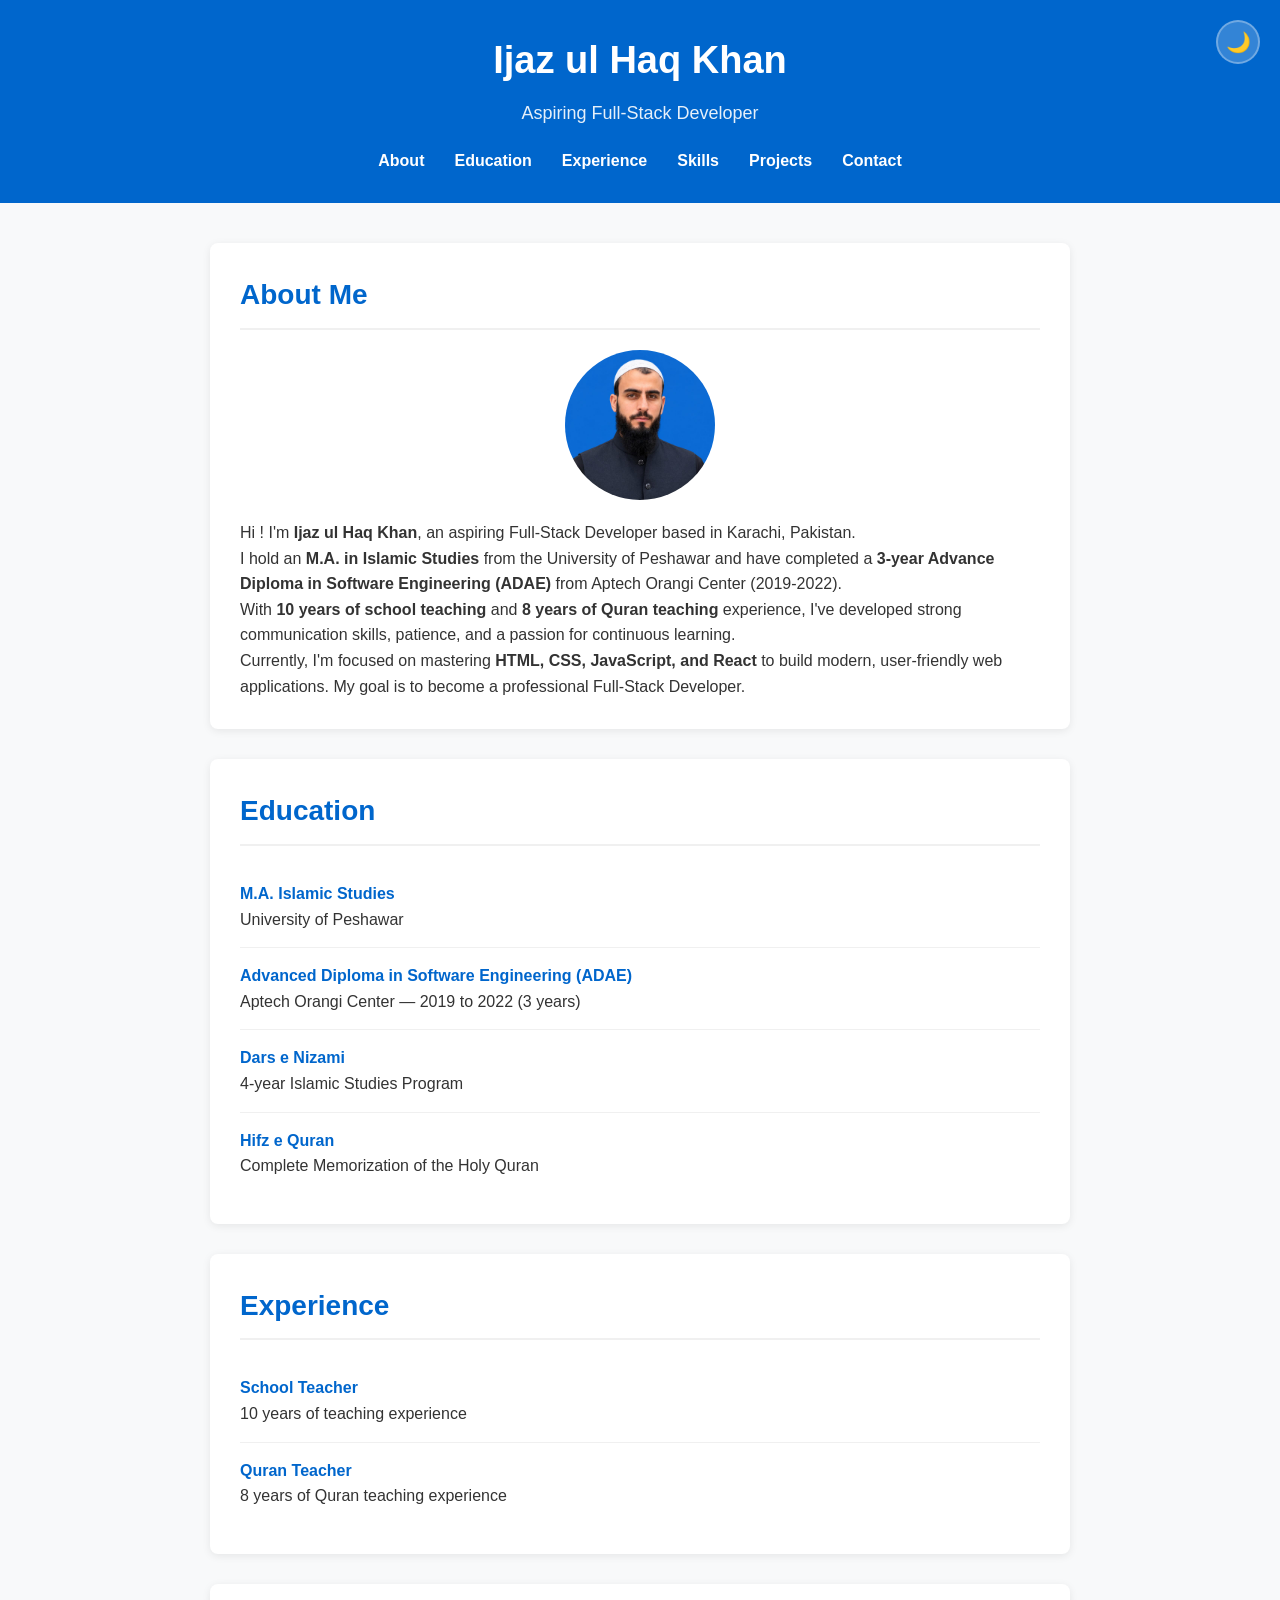
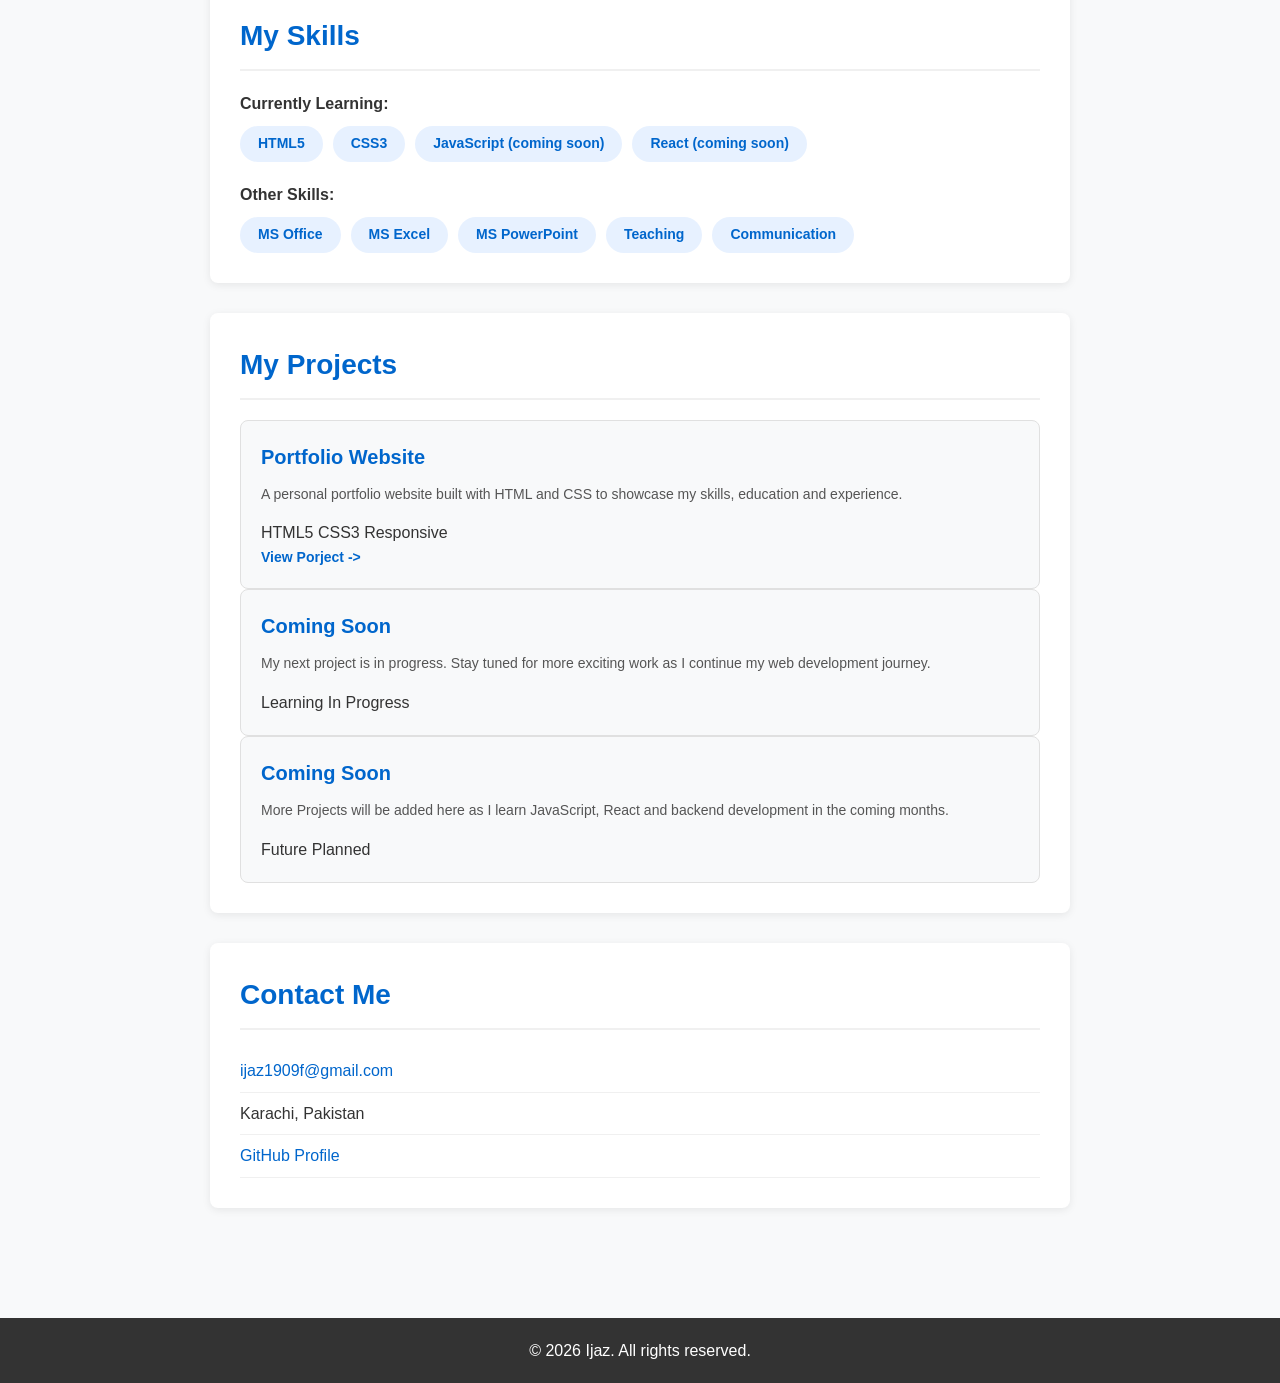
<file: 01-portfolio/index.html>
<!DOCTYPE html>
<html lang="en">
<head>
    <meta charset="UTF-8">
    <meta name="viewport" content="width=device-width, initial-scale=1.0">
    <title>Ijaz ul Haq Khan | Aspiring Full-Stack Developer</title>
    <link rel="stylesheet" href="style.css">
</head>
<body>
    <header>
        <h1>Ijaz ul Haq Khan</h1>
        <p>Aspiring Full-Stack Developer</p>
       <nav>
    <ul>
        <li><a href="#about">About</a></li>
        <li><a href="#education">Education</a></li>
        <li><a href="#experience">Experience</a></li>
        <li><a href="#skills">Skills</a></li>
        <li><a href="#projects">Projects</a></li>
        <li><a href="#contact">Contact</a></li>
    </ul>
</nav>
<button id="theme-toggle" aria-label="Toggle dark mode">🌙</button>
    </header>
    <main>
        <section id="about">
            <h2>About Me</h2>
             <img src="../images/ijaz.jpg" alt="My Photo" width="150">
            <p>
                Hi ! I'm <strong>Ijaz ul Haq Khan</strong>, an aspiring Full-Stack Developer based in Karachi, Pakistan.
            </p>
            <p>
                I hold an <strong>M.A. in Islamic Studies</strong> from the University of Peshawar and have completed a <strong>3-year Advance Diploma in Software Engineering (ADAE)</strong> from Aptech Orangi Center (2019-2022).
            </p>
             <p>
                With <strong>10 years of school teaching</strong> and 
                <strong>8 years of Quran teaching</strong> experience, I've 
                developed strong communication skills, patience, and a passion 
                for continuous learning.
            </p>
            <p>
                Currently, I'm focused on mastering <strong>HTML, CSS, 
                JavaScript, and React</strong> to build modern, user-friendly 
                web applications. My goal is to become a professional 
                Full-Stack Developer.
            </p>
        </section>
        <section id="education">
    <h2>Education</h2>
    <ul>
        <li>
            <strong>M.A. Islamic Studies</strong><br>
            University of Peshawar
        </li>
        <li>
            <strong>Advanced Diploma in Software Engineering (ADAE)</strong><br>
            Aptech Orangi Center — 2019 to 2022 (3 years)
        </li>
        <li>
            <strong>Dars e Nizami</strong><br>
            4-year Islamic Studies Program
        </li>
        <li>
            <strong>Hifz e Quran</strong><br>
            Complete Memorization of the Holy Quran
        </li>
    </ul>
</section>

<section id="experience">
    <h2>Experience</h2>
    <ul>
        <li>
            <strong>School Teacher</strong><br>
            10 years of teaching experience
        </li>
        <li>
            <strong>Quran Teacher</strong><br>
            8 years of Quran teaching experience
        </li>
    </ul>
</section>

        <section id="skills">
    <h2>My Skills</h2>
    
    <h3 style="color: #333; margin: 15px 0 10px 0; font-size: 16px;">
        Currently Learning:
    </h3>
    <ul>
        <li>HTML5</li>
        <li>CSS3</li>
        <li>JavaScript (coming soon)</li>
        <li>React (coming soon)</li>
    </ul>
    
    <h3 style="color: #333; margin: 20px 0 10px 0; font-size: 16px;">
        Other Skills:
    </h3>
    <ul>
        <li>MS Office</li>
        <li>MS Excel</li>
        <li>MS PowerPoint</li>
        <li>Teaching</li>
        <li>Communication</li>
    </ul>
</section>
<section id="projects">
    <h2>My Projects</h2>
    <div class="porject-grid">
        <!--Project 1-->
        <div class="project-card">
            <h3>Portfolio Website</h3>
            <p>
                A personal portfolio website built with HTML and CSS to
                showcase my skills, education and experience.
            </p>
            <div class="project-tag">
                <span>HTML5</span>
                <span>CSS3</span>
                <span>Responsive</span>
            </div>
            <a href="https://ijazulhaq1909f.github.io/it-journey-2026/lecture-01/" target="_blank" class="project-link">
                View Porject ->
            </a>
        </div>
        <!--Project 2-->
        <div class="project-card">
            <h3>Coming Soon</h3>
            <p>
                My next project is in progress. Stay tuned for more exciting work as I 
                continue my web development journey.
            </p>
            <div class="project-tag">
                <span>Learning</span>
                <span>In Progress</span>
            </div>
        </div>
        <!--Project 3-->
        <div class="project-card">
            <h3>Coming Soon</h3>
            <p>
                More Projects will be added here as I learn JavaScript, React and backend development in the coming months.
            </p>
            <div class="project-tag">
                <span>Future</span>
                <span>Planned</span>
            </div>
        </div>
    </div>
</section>
        <section id="contact">
            <h2>Contact Me</h2>
            <ul>
                <li><a href="mailto:ijaz1909f@gmail.com">ijaz1909f@gmail.com</a></li>
                <li>Karachi, Pakistan</li>
                <li><a href="https://github.com/Ijazulhaq1909f" target="_blank">GitHub Profile</a></li>
            </ul>
        </section>
       
    </main>
    <footer>
        <p> &copy; 2026 Ijaz. All rights reserved.</p>
    </footer>

    


    <script src="script.js"></script>
</body>
</html>
</file>
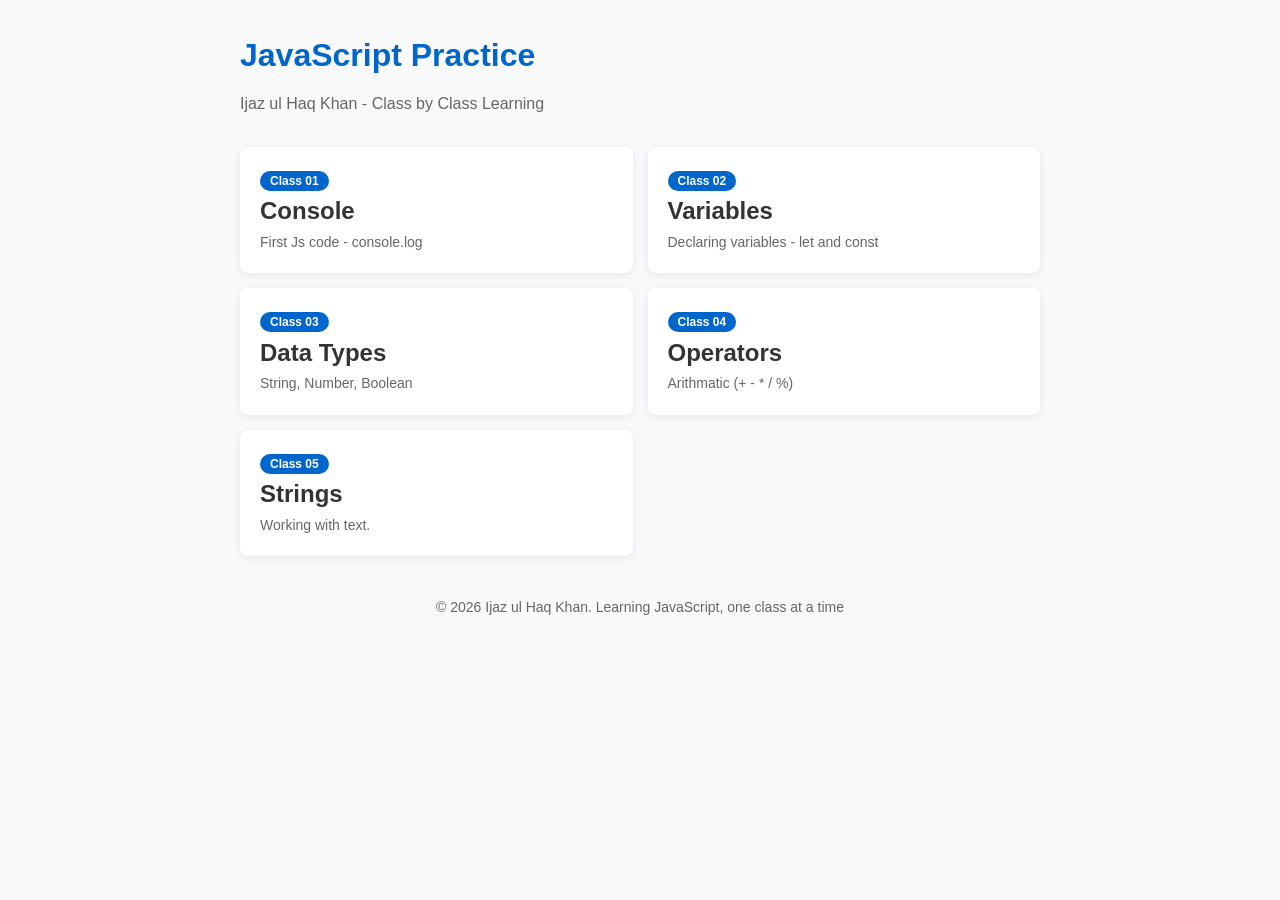
<file: 02-js-practice/index.html>
<!DOCTYPE html>
<html lang="en">
<head>
    <meta charset="UTF-8">
    <meta name="viewport" content="width=device-width, initial-scale=1.0">
    <title>JS Practice - Ijaz ul Haq Khan</title>
    <style>
        *{
            margin: 0;
            padding: 0;
            box-sizing: border-box;
        }
        body{
            font-family: 'Segoe UI', Tahoma, Geneva, Verdana, sans-serif;
            background-color: #f8f9fa;
            color: #333;
            line-height: 1.6;
            padding: 30px 20px;
        }
        .container{
            max-width: 800px;
            margin: 0 auto;
        }
        h1{
            color: #0066cc;
            font-size: 32px;
            margin-bottom: 10px;
        }
        .subtitle{
            color: #666;
            margin-bottom: 30px;
            font-size: 16px;
        }
        .menu{
            display: grid;
            grid-template-columns: 1fr;
            gap: 15px;
        }
        .menu-item{
            background-color: white;
            padding: 20px;
            border-radius: 8px;
            box-shadow: 0 2px 8px rgba(0, 0, 0, 0.08);
            text-decoration: none;
            color: #333;
            transition: transform 0.3s ease, box-shadow 0.3s ease;
            display: block;
        }
        .menu-item .class-number{
            background-color: #0066cc;
            color: white;
            font-size: 12px;
            font-weight: 600;
            padding: 3px 10px;
            border-radius: 12px;
            display: inline;
            margin-bottom: 8px;
        }
        .menu-item p{
            color: #666;
            font-size: 14px;
        }
        footer{
            text-align: center;
            margin-top: 40px;
            color: #666;
            font-size: 14px;
        }
@media (min-width: 768px) {
    .menu{
        grid-template-columns: repeat(2, 1fr);
    }
}
    </style>
</head>
<body>

    <div class="container">
        <h1>JavaScript Practice</h1>
        <p class="subtitle">
            Ijaz ul Haq Khan - Class by Class Learning
        </p>
        <div class="menu">
            <a href="class-01-console/index.html" class="menu-item">
                <span class="class-number">Class 01</span>
                <h2>Console</h2>
                <p>First Js code - console.log</p>
            </a>
            <a href="class-02-variables/index.html" class="menu-item">
                <span class="class-number">Class 02</span>
                <h2>Variables</h2>
                <p>Declaring variables - let and const</p>
            </a>
            <a href="class-03-data-types/index.html" class="menu-item">
                <span class="class-number">Class 03</span>
                <h2>Data Types</h2>
                <p>String, Number, Boolean</p>
            </a>
            <a href="class-04-operators/index.html" class="menu-item">
                <span class="class-number">Class 04</span>
                <h2>Operators</h2>
                <p>Arithmatic (+ - * / %)</p>
            </a>
            <a href="class-05-strings/index.html" class="menu-item">
                <span class="class-number">Class 05</span>
                <h2>Strings</h2>
                <p>Working with text.</p>
            </a>

            <!--New Classes -->

        </div>

        <footer>
            &copy; 2026 Ijaz ul Haq Khan. Learning JavaScript, one class at a time
        </footer>
    </div>
    
</body>
</html>
</file>
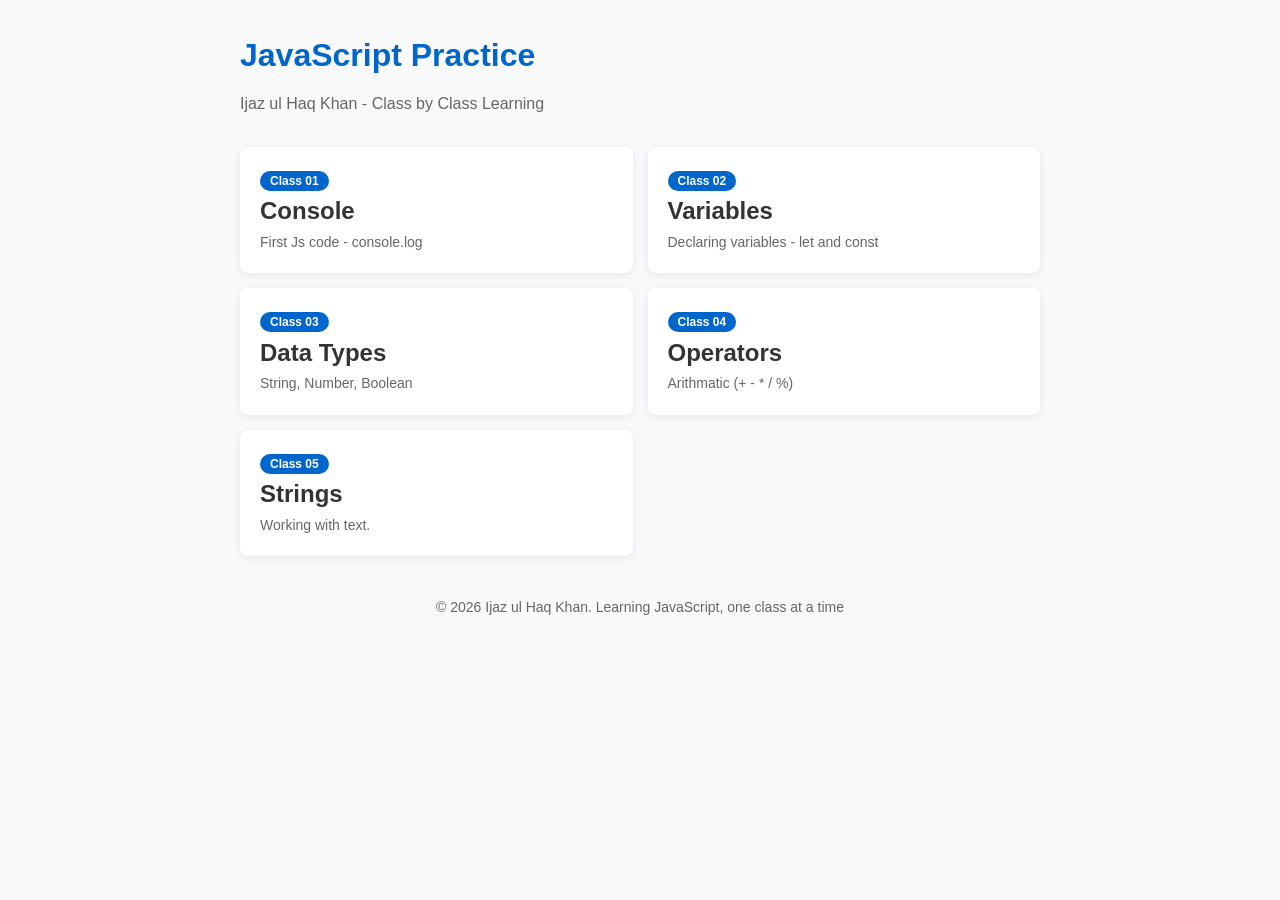
<file: js-practice/index.html>
<!DOCTYPE html>
<html lang="en">
<head>
    <meta charset="UTF-8">
    <meta name="viewport" content="width=device-width, initial-scale=1.0">
    <title>JS Practice - Ijaz ul Haq Khan</title>
    <style>
        *{
            margin: 0;
            padding: 0;
            box-sizing: border-box;
        }
        body{
            font-family: 'Segoe UI', Tahoma, Geneva, Verdana, sans-serif;
            background-color: #f8f9fa;
            color: #333;
            line-height: 1.6;
            padding: 30px 20px;
        }
        .container{
            max-width: 800px;
            margin: 0 auto;
        }
        h1{
            color: #0066cc;
            font-size: 32px;
            margin-bottom: 10px;
        }
        .subtitle{
            color: #666;
            margin-bottom: 30px;
            font-size: 16px;
        }
        .menu{
            display: grid;
            grid-template-columns: 1fr;
            gap: 15px;
        }
        .menu-item{
            background-color: white;
            padding: 20px;
            border-radius: 8px;
            box-shadow: 0 2px 8px rgba(0, 0, 0, 0.08);
            text-decoration: none;
            color: #333;
            transition: transform 0.3s ease, box-shadow 0.3s ease;
            display: block;
        }
        .menu-item .class-number{
            background-color: #0066cc;
            color: white;
            font-size: 12px;
            font-weight: 600;
            padding: 3px 10px;
            border-radius: 12px;
            display: inline;
            margin-bottom: 8px;
        }
        .menu-item p{
            color: #666;
            font-size: 14px;
        }
        footer{
            text-align: center;
            margin-top: 40px;
            color: #666;
            font-size: 14px;
        }
@media (min-width: 768px) {
    .menu{
        grid-template-columns: repeat(2, 1fr);
    }
}
    </style>
</head>
<body>

    <div class="container">
        <h1>JavaScript Practice</h1>
        <p class="subtitle">
            Ijaz ul Haq Khan - Class by Class Learning
        </p>
        <div class="menu">
            <a href="class-01-console/index.html" class="menu-item">
                <span class="class-number">Class 01</span>
                <h2>Console</h2>
                <p>First Js code - console.log</p>
            </a>
            <a href="class-02-variable/index.html" class="menu-item">
                <span class="class-number">Class 02</span>
                <h2>Variables</h2>
                <p>Declaring variables - let and const</p>
            </a>
            <a href="class-03-data-types/index.html" class="menu-item">
                <span class="class-number">Class 03</span>
                <h2>Data Types</h2>
                <p>String, Number, Boolean</p>
            </a>
            <a href="class-04-operators/index.html" class="menu-item">
                <span class="class-number">Class 04</span>
                <h2>Operators</h2>
                <p>Arithmatic (+ - * / %)</p>
            </a>
            <a href="class-05-strings/index.html" class="menu-item">
                <span class="class-number">Class 05</span>
                <h2>Strings</h2>
                <p>Working with text.</p>
            </a>

            <!--New Classes -->

        </div>

        <footer>
            &copy; 2026 Ijaz ul Haq Khan. Learning JavaScript, one class at a time
        </footer>
    </div>
    
</body>
</html>
</file>
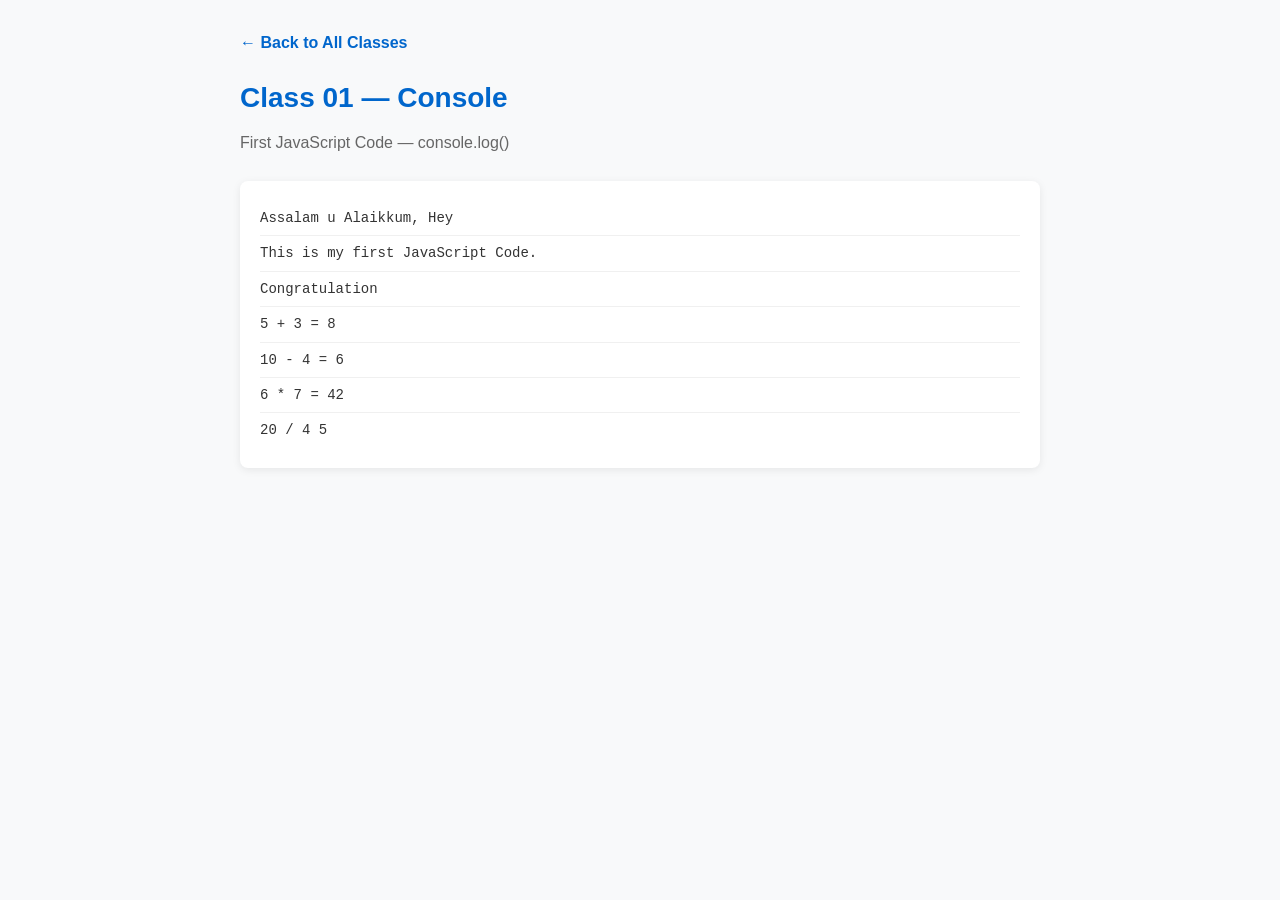
<file: 02-js-practice/class-01-console/index.html>
<!DOCTYPE html>
<html lang="en">
<head>
    <meta charset="UTF-8">
    <meta name="viewport" content="width=device-width, initial-scale=1.0">
    <title>Class 01 - Console | Ijaz</title>
    <style>
        * { margin: 0; padding: 0; box-sizing: border-box; }

        body {
            font-family: 'Segoe UI', Arial, sans-serif;
            background-color: #f8f9fa;
            color: #333;
            line-height: 1.6;
            padding: 30px 20px;
        }

        .container {
            max-width: 800px;
            margin: 0 auto;
        }

        .back {
            display: inline-block;
            color: #0066cc;
            text-decoration: none;
            margin-bottom: 20px;
            font-weight: 600;
        }

        .back:hover { text-decoration: underline; }

        h1 {
            color: #0066cc;
            font-size: 28px;
            margin-bottom: 10px;
        }

        .subtitle {
            color: #666;
            margin-bottom: 25px;
        }

        .output {
            background-color: white;
            padding: 20px;
            border-radius: 8px;
            box-shadow: 0 2px 8px rgba(0, 0, 0, 0.08);
            font-family: 'Courier New', monospace;
            font-size: 14px;
        }

        .output p {
            padding: 6px 0;
            border-bottom: 1px solid #f0f0f0;
        }

        .output p:last-child { border-bottom: none; }
    </style>
</head>
<body>

    <div class="container">

        <a href="../index.html" class="back">← Back to All Classes</a>

        <h1>Class 01 — Console</h1>
        <p class="subtitle">First JavaScript Code — console.log()</p>

        <div class="output" id="output">
            <!-- JavaScript code gose here -->
        </div>

    </div>

    <script src="script.js"></script>
</body>
</html>
</file>
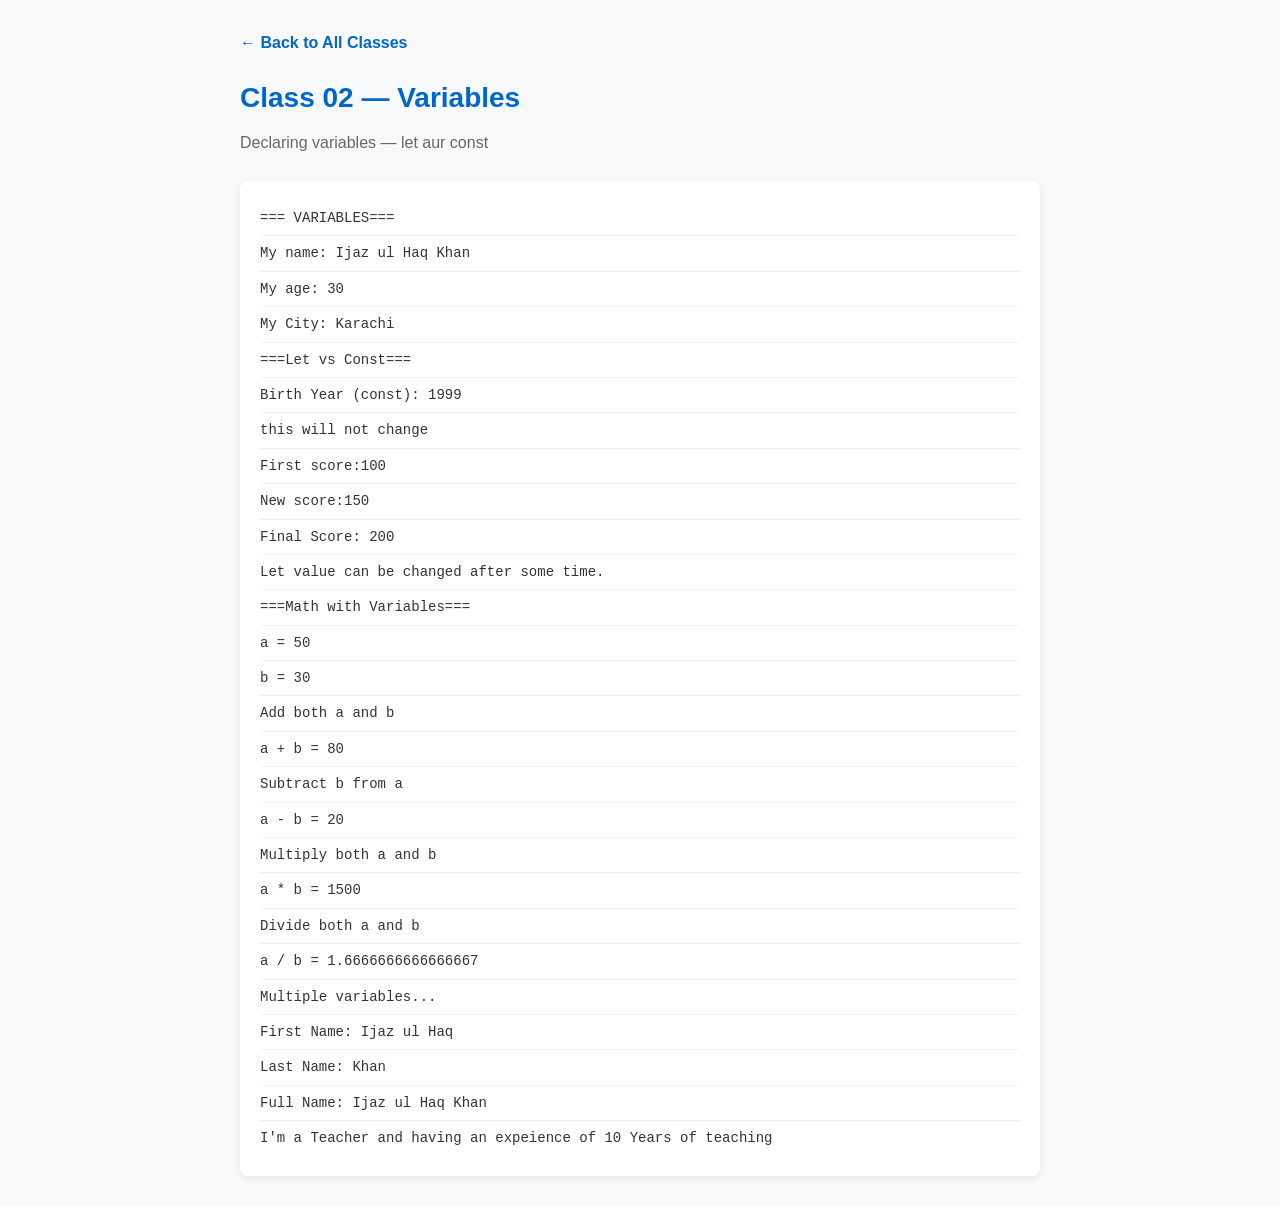
<file: 02-js-practice/class-02-variables/index.html>
<!DOCTYPE html>
<html lang="en">
<head>
    <meta charset="UTF-8">
    <meta name="viewport" content="width=device-width, initial-scale=1.0">
    <title>Class 02 - Variables | Ijaz</title>
    <style>
        * { margin: 0; padding: 0; box-sizing: border-box; }

        body {
            font-family: 'Segoe UI', Arial, sans-serif;
            background-color: #f8f9fa;
            color: #333;
            line-height: 1.6;
            padding: 30px 20px;
        }

        .container {
            max-width: 800px;
            margin: 0 auto;
        }

        .back {
            display: inline-block;
            color: #0066cc;
            text-decoration: none;
            margin-bottom: 20px;
            font-weight: 600;
        }

        .back:hover { text-decoration: underline; }

        h1 {
            color: #0066cc;
            font-size: 28px;
            margin-bottom: 10px;
        }

        .subtitle {
            color: #666;
            margin-bottom: 25px;
        }

        .output {
            background-color: white;
            padding: 20px;
            border-radius: 8px;
            box-shadow: 0 2px 8px rgba(0, 0, 0, 0.08);
            font-family: 'Courier New', monospace;
            font-size: 14px;
        }

        .output p {
            padding: 6px 0;
            border-bottom: 1px solid #f0f0f0;
        }

        .output p:last-child { border-bottom: none; }
    </style>
</head>
<body>

    <div class="container">

        <a href="../index.html" class="back">← Back to All Classes</a>

        <h1>Class 02 — Variables</h1>
        <p class="subtitle">Declaring variables — let aur const</p>

        <div class="output" id="output">
            <!-- JavaScript yahan output dega -->
        </div>

    </div>

    <script src="script.js"></script>
</body>
</html>
</file>
<file: 01-portfolio/style.css>
/* ============================================
   IJAZ UL HAQ KHAN - PORTFOLIO STYLESHEET
   Author: Ijaz ul Haq Khan
   Structure: Mobile-First Responsive Design
   ============================================ */


/* ============================================
   1. RESET & BASE STYLES
   ============================================ */

* {
    margin: 0;
    padding: 0;
    box-sizing: border-box;
}

body {
    font-family: 'Segoe UI', Arial, sans-serif;
    font-size: 14px;              /* Mobile base */
    line-height: 1.6;
    color: #333;
    background-color: #f8f9fa;
}


/* ============================================
   2. HEADER (Mobile Base)
   ============================================ */

header {
    background-color: #0066cc;
    color: white;
    padding: 25px 15px;
    text-align: center;
}

header h1 {
    font-size: 26px;
    margin-bottom: 8px;
}

header p {
    font-size: 15px;
    opacity: 0.9;
    margin-bottom: 20px;
}


/* ============================================
   3. NAVIGATION (Mobile Base)
   ============================================ */

nav {
    width: 100%;
}

nav ul {
    list-style: none;
    text-align: center;
    padding: 0;
    margin: 0;
}

nav li {
    display: inline-block;
    margin: 4px 8px;
}

nav a {
    color: white;
    text-decoration: none;
    font-weight: 600;
    font-size: 13px;
    display: inline-block;
    white-space: nowrap;
}

nav a:hover {
    text-decoration: underline;
}


/* ============================================
   4. MAIN CONTENT (Mobile Base)
   ============================================ */

main {
    padding: 20px 12px;
}

section {
    background-color: white;
    padding: 20px;
    margin-bottom: 20px;
    border-radius: 8px;
    box-shadow: 0 2px 8px rgba(0, 0, 0, 0.08);
}

section h2 {
    color: #0066cc;
    font-size: 22px;
    margin-bottom: 20px;
    padding-bottom: 10px;
    border-bottom: 2px solid #f0f0f0;
}


/* ============================================
   5. ABOUT SECTION
   ============================================ */

#about img {
    border-radius: 50%;
    margin: 0 auto 20px auto;
    display: block;
    max-width: 150px;
    width: 100%;
    height: auto;
}


/* ============================================
   6. EDUCATION SECTION
   ============================================ */

#education ul {
    list-style: none;
}

#education li {
    padding: 15px 0;
    border-bottom: 1px solid #f0f0f0;
}

#education li:last-child {
    border-bottom: none;
}

#education strong {
    color: #0066cc;
    font-size: 16px;
}


/* ============================================
   7. EXPERIENCE SECTION
   ============================================ */

#experience ul {
    list-style: none;
}

#experience li {
    padding: 15px 0;
    border-bottom: 1px solid #f0f0f0;
}

#experience li:last-child {
    border-bottom: none;
}

#experience strong {
    color: #0066cc;
    font-size: 16px;
}


/* ============================================
   8. SKILLS SECTION
   ============================================ */

#skills ul {
    list-style: none;
    display: flex;
    flex-wrap: wrap;
    gap: 10px;
    align-items: flex-start;
}

#skills li {
    background-color: #e7f1ff;
    color: #0066cc;
    padding: 6px 14px;
    border-radius: 20px;
    font-weight: 600;
    font-size: 13px;
    white-space: nowrap;
    display: inline-block;
    line-height: 1.4;
}


/* ============================================
   9. CONTACT SECTION
   ============================================ */

#contact ul {
    list-style: none;
}

#contact li {
    padding: 8px 0;
    border-bottom: 1px solid #f0f0f0;
}

#contact a {
    color: #0066cc;
    text-decoration: none;
}

#contact a:hover {
    text-decoration: underline;
}


/* ============================================
   10. FOOTER
   ============================================ */

footer {
    background-color: #333;
    color: white;
    text-align: center;
    padding: 20px;
    margin-top: 40px;
}


/* ============================================
   11. RESPONSIVE - TABLET (768px and up)
   ============================================ */

@media (min-width: 768px) {

    body {
        font-size: 16px;
    }

    header {
        padding: 30px 40px;
    }

    header h1 {
        font-size: 32px;
    }

    header p {
        font-size: 17px;
    }

    /* Nav: switch to flex on tablet+ */
    nav ul {
        display: flex;
        justify-content: center;
        gap: 25px;
        flex-wrap: wrap;
    }

    nav li {
        display: block;
        margin: 0;
    }

    nav a {
        font-size: 16px;
    }

    main {
        padding: 30px 20px;
    }

    section {
        padding: 25px;
        margin-bottom: 25px;
    }

    section h2 {
        font-size: 25px;
    }

    #skills li {
        font-size: 14px;
        padding: 8px 18px;
    }
}


/* ============================================
   12. RESPONSIVE - DESKTOP (1024px and up)
   ============================================ */

@media (min-width: 1024px) {

    header h1 {
        font-size: 38px;
    }

    header p {
        font-size: 18px;
    }

    nav ul {
        gap: 30px;
    }

    main {
        max-width: 900px;
        margin: 0 auto;
        padding: 40px 20px;
    }

    section {
        padding: 30px;
        margin-bottom: 30px;
    }

    section h2 {
        font-size: 28px;
    }
}


/* ============================================
   EXTRA SMALL SCREENS (under 400px)
   ============================================ */

@media (max-width: 400px) {

    header {
        padding: 20px 10px;
    }

    header h1 {
        font-size: 22px;
    }

    header p {
        font-size: 13px;
        margin-bottom: 15px;
    }

    /* Nav: stack vertically */
    nav {
        width: 100%;
    }

    nav ul {
        display: block;
        text-align: center;
        padding: 0;
        margin: 0;
    }

    nav li {
        display: block;
        margin: 6px 0;
    }

    nav a {
        font-size: 14px;
        display: block;
        padding: 4px 0;
    }

    section {
        padding: 15px;
    }

    section h2 {
        font-size: 19px;
    }

    #skills li {
        font-size: 12px;
        padding: 5px 12px;
        white-space: normal;
    }
}

/* ============================================
   14. PROJECTS SECTION
   ============================================ */

#projects {
    /* Section already styled hai */
}

/* Grid container */
.projects-grid {
    display: grid;
    grid-template-columns: 1fr;   /* Mobile: 1 column */
    gap: 20px;
}

/* Project card */
.project-card {
    background-color: #f8f9fa;
    border: 1px solid #e0e0e0;
    border-radius: 8px;
    padding: 20px;
    display: flex;
    flex-direction: column;
    transition: transform 0.3s ease, box-shadow 0.3s ease;
}

.project-card:hover {
    transform: translateY(-4px);
    box-shadow: 0 6px 20px rgba(0, 102, 204, 0.15);
}

.project-card h3 {
    color: #0066cc;
    font-size: 18px;
    margin-bottom: 10px;
}

.project-card p {
    color: #555;
    font-size: 14px;
    line-height: 1.6;
    margin-bottom: 15px;
    flex-grow: 1;
}

/* Tags */
.project-tags {
    display: flex;
    flex-wrap: wrap;
    gap: 6px;
    margin-bottom: 15px;
}

.project-tags span {
    background-color: #e7f1ff;
    color: #0066cc;
    font-size: 11px;
    padding: 4px 10px;
    border-radius: 12px;
    font-weight: 600;
}

/* Project link */
.project-link {
    color: #0066cc;
    text-decoration: none;
    font-weight: 600;
    font-size: 14px;
    align-self: flex-start;
}

.project-link:hover {
    text-decoration: underline;
}


/* === Tablet: 2 columns === */
@media (min-width: 768px) {
    .projects-grid {
        grid-template-columns: repeat(2, 1fr);
        gap: 25px;
    }

    .project-card h3 {
        font-size: 20px;
    }
}


/* === Desktop: 3 columns === */
@media (min-width: 1024px) {
    .projects-grid {
        grid-template-columns: repeat(3, 1fr);
    }
}


/* === Extra small screens === */
@media (max-width: 400px) {
    .project-card {
        padding: 15px;
    }

    .project-card h3 {
        font-size: 16px;
    }

    .project-card p {
        font-size: 13px;
    }
}

/* ============================================
   15. THEME TOGGLE BUTTON
   ============================================ */

#theme-toggle {
    position: absolute;
    top: 20px;
    right: 20px;
    background-color: rgba(255, 255, 255, 0.2);
    color: white;
    border: 2px solid rgba(255, 255, 255, 0.3);
    border-radius: 50%;
    width: 44px;
    height: 44px;
    font-size: 20px;
    cursor: pointer;
    transition: all 0.3s ease;
    display: flex;
    align-items: center;
    justify-content: center;
}

#theme-toggle:hover {
    background-color: rgba(255, 255, 255, 0.3);
    transform: scale(1.1);
}

/* Header ko relative position do (button absolute ho) */
header {
    position: relative;
}


/* ============================================
   16. DARK MODE
   ============================================ */

body.dark-mode {
    background-color: #1a1a1a;
    color: #e0e0e0;
}

body.dark-mode header {
    background-color: #0a3d6e;
}

body.dark-mode section {
    background-color: #2a2a2a;
    box-shadow: 0 2px 8px rgba(0, 0, 0, 0.3);
}

body.dark-mode section h2 {
    color: #4da6ff;
    border-bottom-color: #3a3a3a;
}

body.dark-mode #about img {
    /* Same as before */
}

body.dark-mode #skills li,
body.dark-mode .project-tags span {
    background-color: #1a3a5c;
    color: #4da6ff;
}

body.dark-mode .project-card {
    background-color: #1f1f1f;
    border-color: #3a3a3a;
}

body.dark-mode .project-card h3,
body.dark-mode #contact a,
body.dark-mode #education strong,
body.dark-mode #experience strong {
    color: #4da6ff;
}

body.dark-mode #education li,
body.dark-mode #experience li,
body.dark-mode #contact li {
    border-bottom-color: #3a3a3a;
}

body.dark-mode footer {
    background-color: #0a0a0a;
}
</file>
